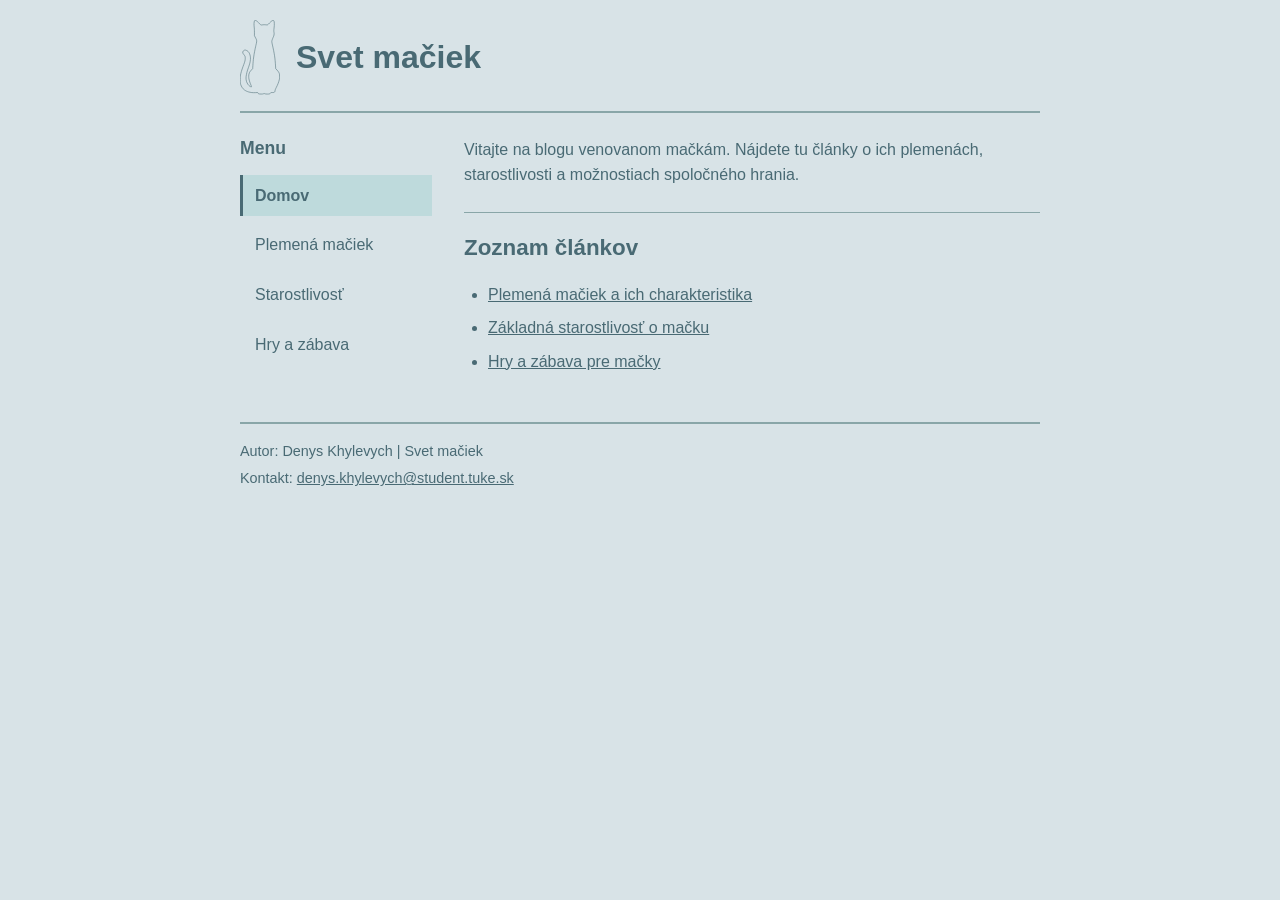
<file: index.html>
<!DOCTYPE html>
<html lang="sk">
<head>
    <meta charset="UTF-8">
    <meta name="viewport" content="width=device-width, initial-scale=1.0">
    <title>Svet mačiek</title>
    <link rel="stylesheet" href="public/css/screenStyle.css" media="screen">
    <link rel="stylesheet" href="public/css/printStyle.css" media="print">
</head>
<body>
<div class="blog-header">
<svg xmlns="http://www.w3.org/2000/svg"
     width="110"
     height="205"
     viewBox="0 0 220 409"
     fill="none"
     role="img"
     aria-labelledby="cat-title">

    <title id="cat-title">Obrys sediacej mačky</title>
    <path d="M77.1605 18.4901C77.4405 13.1001 78.3505 7.37007 79.2605 5.24007C80.4505 2.45007 81.4405 1.50007 83.1505 1.51007C84.4105 1.53007 87.4205 2.54007 89.8405 3.76007C92.3905 5.06007 97.8405 9.88007 102.84 15.2801C107.57 20.3901 112.9 25.2301 114.69 26.0301C117.18 27.1501 118.94 27.2601 122.19 26.5101C124.53 25.9801 129.59 25.5501 133.44 25.5601C137.29 25.5701 142.24 25.9501 144.44 26.4001C147.07 26.9401 149.47 26.8101 151.44 26.0101C153.09 25.3501 158.04 20.8501 162.44 16.0201C166.86 11.1601 172.68 5.95007 175.44 4.37007C178.19 2.80007 181.45 1.50007 182.69 1.50007C184.22 1.49007 185.48 2.53007 186.64 4.74007C187.81 6.98007 188.47 11.2601 188.77 18.4901C189.05 25.1401 188.54 34.4901 187.39 43.9901C185.79 57.2701 185.73 59.9601 186.93 67.4901C188.04 74.4901 188.05 77.0501 186.99 81.9901C186.28 85.2901 184.91 89.5601 183.94 91.4901C182.97 93.4201 181.05 97.9201 179.67 101.49C178.29 105.06 176.65 109.56 176.03 111.49C175.41 113.42 174.91 116.56 174.92 118.49C174.92 120.42 176.53 128.96 178.49 137.49C180.46 146.02 183.4 159.74 185.04 167.99C186.68 176.24 188.89 188.62 189.95 195.49C191.01 202.36 192.54 214.97 193.35 223.49C194.17 232.01 195.17 245.29 196.33 266.99L203.8 274.99C208.55 280.08 212.38 285.36 214.34 289.49C217.14 295.41 217.45 297.05 217.76 307.99C218.05 317.76 217.71 321.66 215.93 328.99C214.73 333.94 211.91 342.72 209.66 348.49C207.42 354.26 202.82 364.39 199.45 370.99C194.99 379.71 193.13 384.56 192.63 388.74C192.07 393.42 191.43 394.87 189.19 396.52C186.92 398.2 184.96 398.55 177.94 398.52C170.06 398.48 169.37 398.65 168.44 400.74C167.89 401.98 165.64 403.89 163.44 404.99C160.24 406.59 157.54 406.98 149.94 406.92C143.34 406.87 139.3 406.33 136.69 405.17C135.075 404.447 134.087 404.057 133.149 404C132.05 403.933 131.019 404.323 129.124 405.17C126.454 406.37 122.69 406.86 115.94 406.86C109.19 406.86 105.36 406.37 102.69 405.17C100.59 404.23 98.5005 402.39 96.9405 398.49L85.1905 399.12C78.0805 399.51 69.8905 399.29 64.4405 398.58C59.4905 397.94 52.1805 396.53 48.1905 395.45C44.2005 394.37 38.1305 392.08 34.6905 390.36C31.2505 388.64 26.6405 385.83 24.4405 384.11C22.2405 382.39 19.1505 379.64 17.5805 377.99C16.0005 376.34 12.9405 372.29 10.7805 368.99C8.62049 365.69 5.64049 359.39 4.17049 354.99C1.61049 347.37 1.49049 346.04 1.50049 326.99C1.52049 308.61 1.75049 306.02 4.33049 294.99C5.88049 288.39 9.29049 276.69 11.9105 268.99C14.5405 261.29 18.5905 250.04 20.9205 243.99C23.2505 237.94 26.0205 229.62 27.0605 225.49C28.1105 221.37 28.9505 214.84 28.9505 210.99C28.9405 207.14 28.4805 202.3 27.9305 200.24C27.3905 198.18 24.4405 193.45 21.3905 189.74C18.3405 186.03 15.5905 182.09 15.2905 180.99C14.9805 179.89 15.0005 177.53 15.3405 175.74C15.6705 173.95 17.1805 171.11 18.6905 169.43C20.2005 167.74 23.0105 165.89 24.9405 165.3C27.5205 164.53 29.5005 164.57 32.4405 165.49C34.6405 166.17 38.3505 168.02 40.6905 169.61C43.0305 171.19 46.0405 173.95 47.3805 175.74C48.7105 177.53 51.0305 181.69 52.5305 184.99C54.0205 188.29 55.8805 194.59 56.6505 198.99C57.6205 204.49 57.8505 209.96 57.3805 216.49C57.0105 221.72 55.6705 230.26 54.4105 235.49C53.1505 240.72 49.5905 251.97 46.5005 260.49C43.4205 269.01 39.5305 281.39 37.8805 287.99C36.2205 294.59 34.3505 304.26 33.7205 309.49C32.8505 316.67 32.8505 321.19 33.7305 327.99C34.6405 335.07 35.7905 338.8 39.0905 345.49C41.9005 351.19 45.1205 355.83 48.8605 359.58C52.3305 363.05 55.9505 365.64 58.4405 366.41C60.6405 367.1 62.7905 367.28 63.2105 366.83C63.6305 366.37 62.4505 362.62 60.6005 358.49C58.7405 354.37 55.5905 346.04 53.6005 339.99C51.6105 333.94 49.5305 326.06 48.9705 322.49C48.4105 318.92 47.9605 312.84 47.9605 308.99C47.9605 305.14 48.5505 299.74 49.2705 296.99C49.9905 294.24 51.5305 289.97 52.7005 287.49C53.8605 285.01 58.1505 279.39 69.6105 266.99L70.2505 258.99C70.6105 254.59 71.1605 246.26 71.4805 240.49C71.8105 234.72 72.7405 223.92 73.5505 216.49C74.3705 209.06 76.1305 196.47 77.4605 188.49C78.8005 180.51 81.7205 165.44 83.9605 154.99C86.2105 144.54 88.9705 132.17 90.1105 127.49C91.3605 122.36 92.0105 117.01 91.7705 113.99C91.5405 111.24 90.4405 107.19 89.3305 104.99C88.2205 102.79 85.5405 97.6201 79.4405 85.9901L79.4205 66.9901C79.4005 56.5401 78.7805 43.4901 78.0305 37.9901C77.2405 32.2301 76.8705 23.9601 77.1605 18.4901Z" stroke="black" stroke-width="3"/>
</svg>
<h1>Svet mačiek</h1>
</div>
<div class="layout">
    <nav class="blog-nav" aria-label="Hlavná navigácia">
        <h2>Menu</h2>
        <ul>
            <li><a href="index.html" aria-current="page">Domov</a></li>
            <li><a href="article1.html">Plemená mačiek</a></li>
            <li><a href="article2.html">Starostlivosť</a></li>
            <li><a href="article3.html">Hry a zábava</a></li>
        </ul>
    </nav>

    <main>
        <p>
            Vitajte na blogu venovanom mačkám.
            Nájdete tu články o ich plemenách, starostlivosti
            a možnostiach spoločného hrania.
        </p>

        <section>
            <h2>Zoznam článkov</h2>

            <ul>
                <li>
                    <a href="article1.html">
                        Plemená mačiek a ich charakteristika
                    </a>
                </li>
                <li>
                    <a href="article2.html">
                        Základná starostlivosť o mačku
                    </a>
                </li>
                <li>
                    <a href="article3.html">
                        Hry a zábava pre mačky
                    </a>
                </li>
            </ul>
        </section>
    </main>
</div>

<footer class="blog-footer">
    <p>Autor: Denys Khylevych | Svet mačiek</p>
    <p>Kontakt: <a href="mailto:denys.khylevych@student.tuke.sk">denys.khylevych@student.tuke.sk</a></p>
</footer>
</body>
</html>
</file>
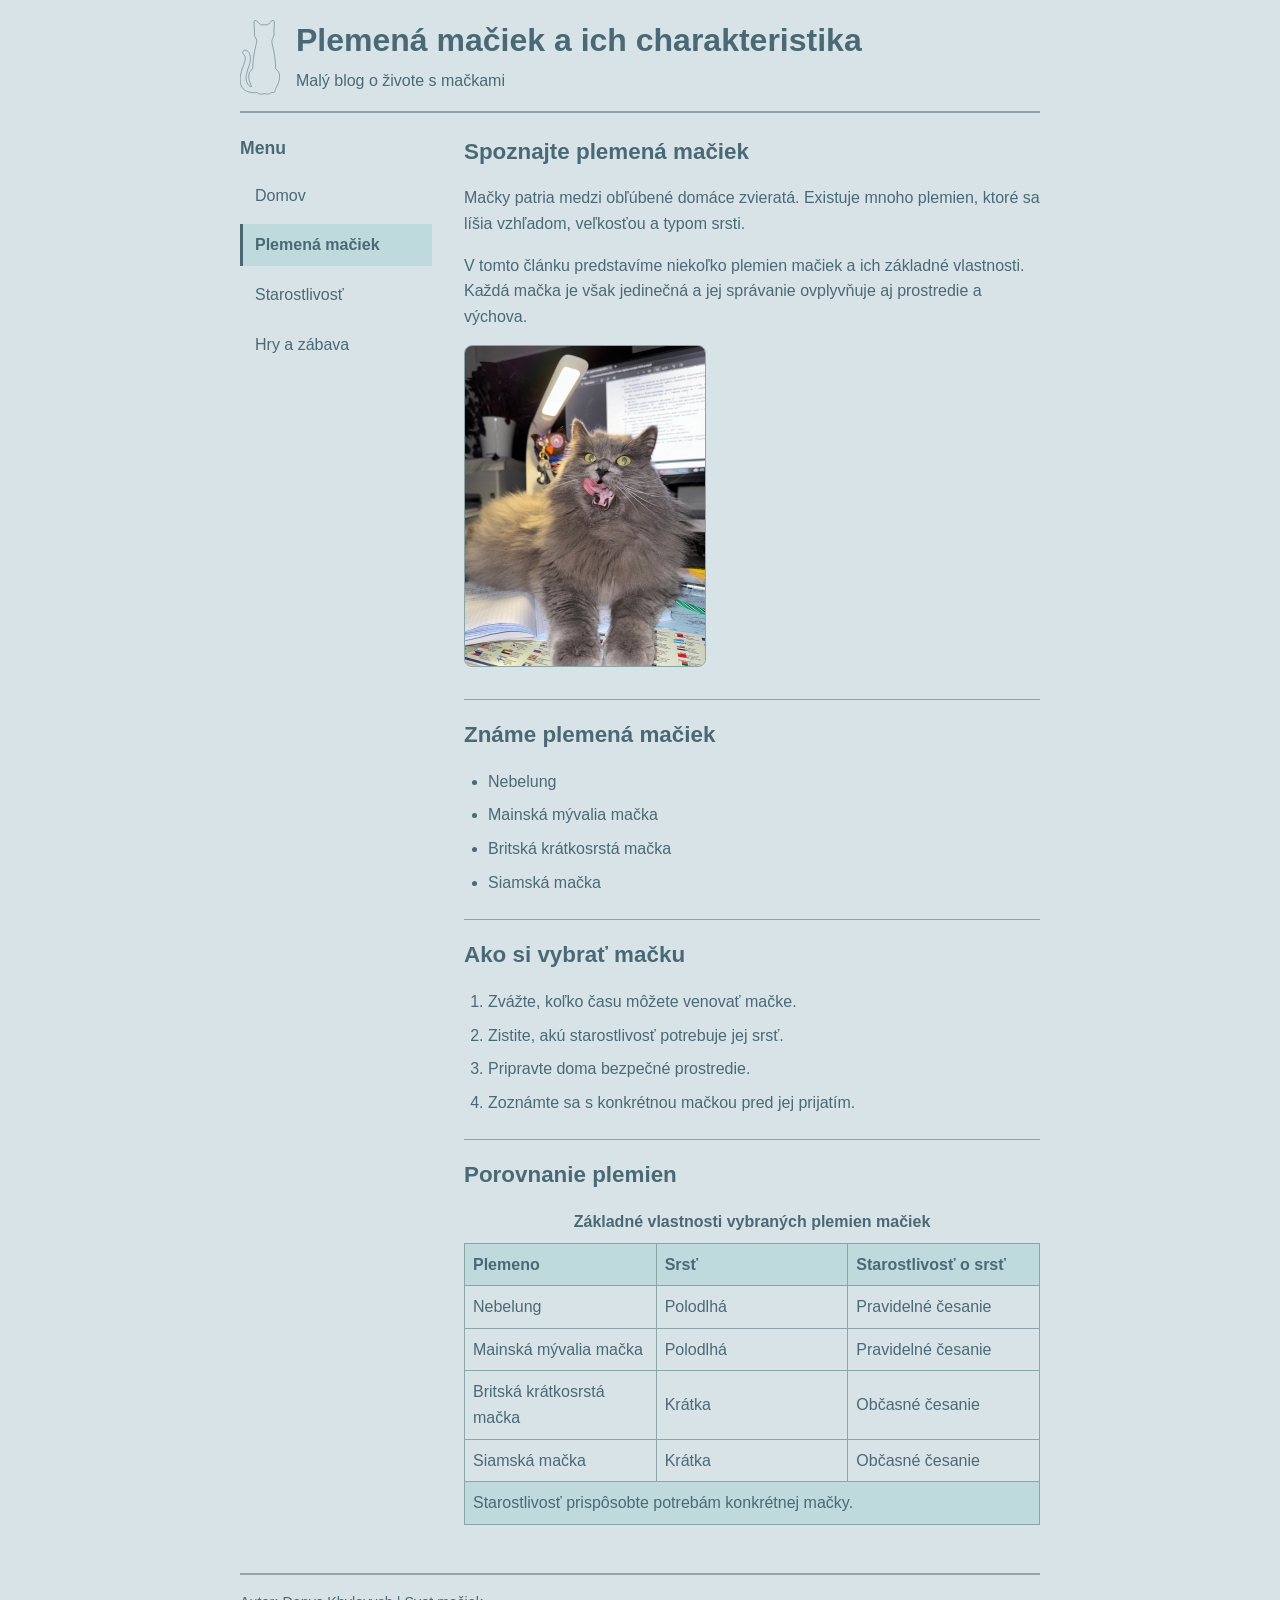
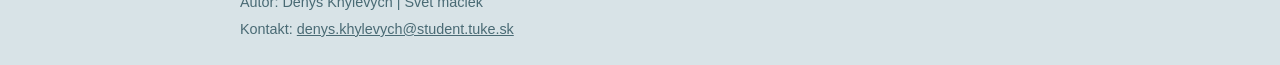
<file: article1.html>
<!DOCTYPE html>
<html lang="sk">
<head>
    <meta charset="UTF-8">
    <meta name="viewport" content="width=device-width, initial-scale=1.0">
    <title>Plemená mačiek | Svet mačiek</title>
    <link rel="stylesheet" href="public/css/screenStyle.css" media="screen">
    <link rel="stylesheet" href="public/css/printStyle.css" media="print">
</head>
<body>
<header class="blog-header">
    <svg xmlns="http://www.w3.org/2000/svg"
         width="110"
         height="205"
         viewBox="0 0 220 409"
         fill="none"
         role="img"
         aria-labelledby="cat-title">

        <title id="cat-title">Obrys sediacej mačky</title>
        <path d="M77.1605 18.4901C77.4405 13.1001 78.3505 7.37007 79.2605 5.24007C80.4505 2.45007 81.4405 1.50007 83.1505 1.51007C84.4105 1.53007 87.4205 2.54007 89.8405 3.76007C92.3905 5.06007 97.8405 9.88007 102.84 15.2801C107.57 20.3901 112.9 25.2301 114.69 26.0301C117.18 27.1501 118.94 27.2601 122.19 26.5101C124.53 25.9801 129.59 25.5501 133.44 25.5601C137.29 25.5701 142.24 25.9501 144.44 26.4001C147.07 26.9401 149.47 26.8101 151.44 26.0101C153.09 25.3501 158.04 20.8501 162.44 16.0201C166.86 11.1601 172.68 5.95007 175.44 4.37007C178.19 2.80007 181.45 1.50007 182.69 1.50007C184.22 1.49007 185.48 2.53007 186.64 4.74007C187.81 6.98007 188.47 11.2601 188.77 18.4901C189.05 25.1401 188.54 34.4901 187.39 43.9901C185.79 57.2701 185.73 59.9601 186.93 67.4901C188.04 74.4901 188.05 77.0501 186.99 81.9901C186.28 85.2901 184.91 89.5601 183.94 91.4901C182.97 93.4201 181.05 97.9201 179.67 101.49C178.29 105.06 176.65 109.56 176.03 111.49C175.41 113.42 174.91 116.56 174.92 118.49C174.92 120.42 176.53 128.96 178.49 137.49C180.46 146.02 183.4 159.74 185.04 167.99C186.68 176.24 188.89 188.62 189.95 195.49C191.01 202.36 192.54 214.97 193.35 223.49C194.17 232.01 195.17 245.29 196.33 266.99L203.8 274.99C208.55 280.08 212.38 285.36 214.34 289.49C217.14 295.41 217.45 297.05 217.76 307.99C218.05 317.76 217.71 321.66 215.93 328.99C214.73 333.94 211.91 342.72 209.66 348.49C207.42 354.26 202.82 364.39 199.45 370.99C194.99 379.71 193.13 384.56 192.63 388.74C192.07 393.42 191.43 394.87 189.19 396.52C186.92 398.2 184.96 398.55 177.94 398.52C170.06 398.48 169.37 398.65 168.44 400.74C167.89 401.98 165.64 403.89 163.44 404.99C160.24 406.59 157.54 406.98 149.94 406.92C143.34 406.87 139.3 406.33 136.69 405.17C135.075 404.447 134.087 404.057 133.149 404C132.05 403.933 131.019 404.323 129.124 405.17C126.454 406.37 122.69 406.86 115.94 406.86C109.19 406.86 105.36 406.37 102.69 405.17C100.59 404.23 98.5005 402.39 96.9405 398.49L85.1905 399.12C78.0805 399.51 69.8905 399.29 64.4405 398.58C59.4905 397.94 52.1805 396.53 48.1905 395.45C44.2005 394.37 38.1305 392.08 34.6905 390.36C31.2505 388.64 26.6405 385.83 24.4405 384.11C22.2405 382.39 19.1505 379.64 17.5805 377.99C16.0005 376.34 12.9405 372.29 10.7805 368.99C8.62049 365.69 5.64049 359.39 4.17049 354.99C1.61049 347.37 1.49049 346.04 1.50049 326.99C1.52049 308.61 1.75049 306.02 4.33049 294.99C5.88049 288.39 9.29049 276.69 11.9105 268.99C14.5405 261.29 18.5905 250.04 20.9205 243.99C23.2505 237.94 26.0205 229.62 27.0605 225.49C28.1105 221.37 28.9505 214.84 28.9505 210.99C28.9405 207.14 28.4805 202.3 27.9305 200.24C27.3905 198.18 24.4405 193.45 21.3905 189.74C18.3405 186.03 15.5905 182.09 15.2905 180.99C14.9805 179.89 15.0005 177.53 15.3405 175.74C15.6705 173.95 17.1805 171.11 18.6905 169.43C20.2005 167.74 23.0105 165.89 24.9405 165.3C27.5205 164.53 29.5005 164.57 32.4405 165.49C34.6405 166.17 38.3505 168.02 40.6905 169.61C43.0305 171.19 46.0405 173.95 47.3805 175.74C48.7105 177.53 51.0305 181.69 52.5305 184.99C54.0205 188.29 55.8805 194.59 56.6505 198.99C57.6205 204.49 57.8505 209.96 57.3805 216.49C57.0105 221.72 55.6705 230.26 54.4105 235.49C53.1505 240.72 49.5905 251.97 46.5005 260.49C43.4205 269.01 39.5305 281.39 37.8805 287.99C36.2205 294.59 34.3505 304.26 33.7205 309.49C32.8505 316.67 32.8505 321.19 33.7305 327.99C34.6405 335.07 35.7905 338.8 39.0905 345.49C41.9005 351.19 45.1205 355.83 48.8605 359.58C52.3305 363.05 55.9505 365.64 58.4405 366.41C60.6405 367.1 62.7905 367.28 63.2105 366.83C63.6305 366.37 62.4505 362.62 60.6005 358.49C58.7405 354.37 55.5905 346.04 53.6005 339.99C51.6105 333.94 49.5305 326.06 48.9705 322.49C48.4105 318.92 47.9605 312.84 47.9605 308.99C47.9605 305.14 48.5505 299.74 49.2705 296.99C49.9905 294.24 51.5305 289.97 52.7005 287.49C53.8605 285.01 58.1505 279.39 69.6105 266.99L70.2505 258.99C70.6105 254.59 71.1605 246.26 71.4805 240.49C71.8105 234.72 72.7405 223.92 73.5505 216.49C74.3705 209.06 76.1305 196.47 77.4605 188.49C78.8005 180.51 81.7205 165.44 83.9605 154.99C86.2105 144.54 88.9705 132.17 90.1105 127.49C91.3605 122.36 92.0105 117.01 91.7705 113.99C91.5405 111.24 90.4405 107.19 89.3305 104.99C88.2205 102.79 85.5405 97.6201 79.4405 85.9901L79.4205 66.9901C79.4005 56.5401 78.7805 43.4901 78.0305 37.9901C77.2405 32.2301 76.8705 23.9601 77.1605 18.4901Z"
              stroke="black" stroke-width="3"/>
    </svg>
    <div>
        <h1>Plemená mačiek a ich charakteristika</h1>
        <p>Malý blog o živote s mačkami</p>
    </div>
</header>
<div class="layout">
    <nav class="blog-nav" aria-label="Hlavná navigácia">
        <h2>Menu</h2>
        <ul>
            <li><a href="index.html">Domov</a></li>
            <li><a href="article1.html" aria-current="page">Plemená mačiek</a></li>
            <li><a href="article2.html">Starostlivosť</a></li>
            <li><a href="article3.html">Hry a zábava</a></li>
        </ul>
    </nav>

    <main>
        <article>
            <h2>Spoznajte plemená mačiek</h2>
            <p>
                Mačky patria medzi obľúbené domáce zvieratá.
                Existuje mnoho plemien, ktoré sa líšia vzhľadom,
                veľkosťou a typom srsti.
            </p>

            <p>
                V tomto článku predstavíme niekoľko plemien mačiek
                a ich základné vlastnosti. Každá mačka je však jedinečná
                a jej správanie ovplyvňuje aj prostredie a výchova.
            </p>
            <picture>
                <source media="(max-width: 600px)"
                        srcset="fig/macka-small.jpg">

                <img src="fig/macka.jpg"
                     alt="Sivá mačka s dlhou srsťou"
                     width="400">
            </picture>

            <section>
                <h2>Známe plemená mačiek</h2>

                <ul>
                    <li>Nebelung</li>
                    <li>Mainská mývalia mačka</li>
                    <li>Britská krátkosrstá mačka</li>
                    <li>Siamská mačka</li>
                </ul>
            </section>

            <section>
                <h2>Ako si vybrať mačku</h2>

                <ol>
                    <li>Zvážte, koľko času môžete venovať mačke.</li>
                    <li>Zistite, akú starostlivosť potrebuje jej srsť.</li>
                    <li>Pripravte doma bezpečné prostredie.</li>
                    <li>Zoznámte sa s konkrétnou mačkou pred jej prijatím.</li>
                </ol>
            </section>

            <section>
                <h2>Porovnanie plemien</h2>

                <table>
                    <caption>Základné vlastnosti vybraných plemien mačiek</caption>

                    <thead>
                    <tr>
                        <th scope="col">Plemeno</th>
                        <th scope="col">Srsť</th>
                        <th scope="col">Starostlivosť o srsť</th>
                    </tr>
                    </thead>

                    <tbody>
                    <tr>
                        <td>Nebelung</td>
                        <td>Polodlhá</td>
                        <td>Pravidelné česanie</td>
                    </tr>
                    <tr>
                        <td>Mainská mývalia mačka</td>
                        <td>Polodlhá</td>
                        <td>Pravidelné česanie</td>
                    </tr>
                    <tr>
                        <td>Britská krátkosrstá mačka</td>
                        <td>Krátka</td>
                        <td>Občasné česanie</td>
                    </tr>
                    <tr>
                        <td>Siamská mačka</td>
                        <td>Krátka</td>
                        <td>Občasné česanie</td>
                    </tr>
                    </tbody>

                    <tfoot>
                    <tr>
                        <td colspan="3">
                            Starostlivosť prispôsobte potrebám konkrétnej mačky.
                        </td>
                    </tr>
                    </tfoot>
                </table>
            </section>
        </article>
    </main>
</div>

<footer class="blog-footer">
    <p>Autor: Denys Khylevych | Svet mačiek</p>
    <p>Kontakt: <a href="mailto:denys.khylevych@student.tuke.sk">denys.khylevych@student.tuke.sk</a></p>
</footer>
</body>
</html>
</file>
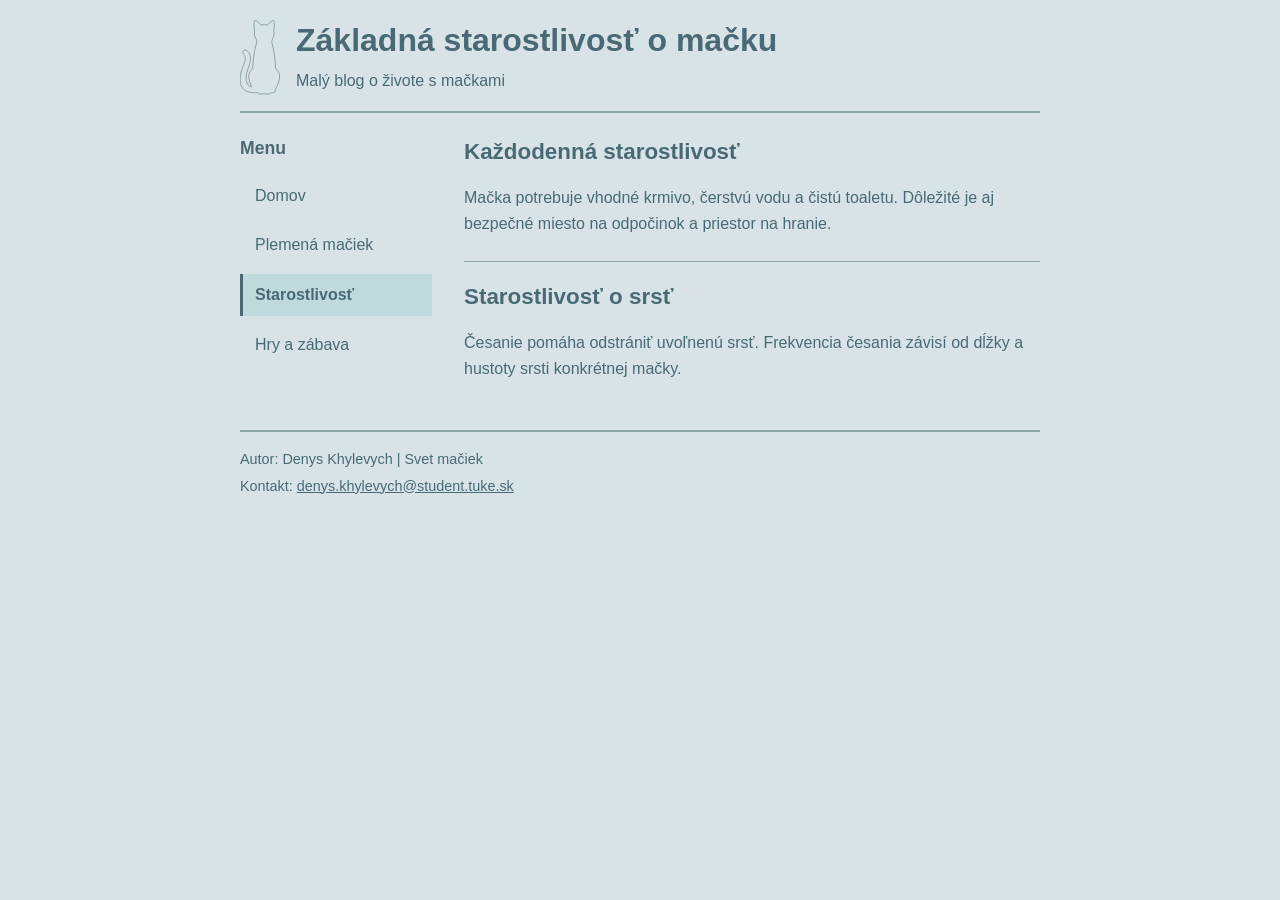
<file: article2.html>
<!DOCTYPE html>
<html lang="sk">
<head>
    <meta charset="UTF-8">
    <meta name="viewport" content="width=device-width, initial-scale=1.0">
    <title>Starostlivosť o mačku | Svet mačiek</title>
    <link rel="stylesheet" href="public/css/screenStyle.css" media="screen">
    <link rel="stylesheet" href="public/css/printStyle.css" media="print">
</head>
<body>
<header class="blog-header">
    <svg xmlns="http://www.w3.org/2000/svg"
         width="110"
         height="205"
         viewBox="0 0 220 409"
         fill="none"
         role="img"
         aria-labelledby="cat-title">

        <title id="cat-title">Obrys sediacej mačky</title>
        <path d="M77.1605 18.4901C77.4405 13.1001 78.3505 7.37007 79.2605 5.24007C80.4505 2.45007 81.4405 1.50007 83.1505 1.51007C84.4105 1.53007 87.4205 2.54007 89.8405 3.76007C92.3905 5.06007 97.8405 9.88007 102.84 15.2801C107.57 20.3901 112.9 25.2301 114.69 26.0301C117.18 27.1501 118.94 27.2601 122.19 26.5101C124.53 25.9801 129.59 25.5501 133.44 25.5601C137.29 25.5701 142.24 25.9501 144.44 26.4001C147.07 26.9401 149.47 26.8101 151.44 26.0101C153.09 25.3501 158.04 20.8501 162.44 16.0201C166.86 11.1601 172.68 5.95007 175.44 4.37007C178.19 2.80007 181.45 1.50007 182.69 1.50007C184.22 1.49007 185.48 2.53007 186.64 4.74007C187.81 6.98007 188.47 11.2601 188.77 18.4901C189.05 25.1401 188.54 34.4901 187.39 43.9901C185.79 57.2701 185.73 59.9601 186.93 67.4901C188.04 74.4901 188.05 77.0501 186.99 81.9901C186.28 85.2901 184.91 89.5601 183.94 91.4901C182.97 93.4201 181.05 97.9201 179.67 101.49C178.29 105.06 176.65 109.56 176.03 111.49C175.41 113.42 174.91 116.56 174.92 118.49C174.92 120.42 176.53 128.96 178.49 137.49C180.46 146.02 183.4 159.74 185.04 167.99C186.68 176.24 188.89 188.62 189.95 195.49C191.01 202.36 192.54 214.97 193.35 223.49C194.17 232.01 195.17 245.29 196.33 266.99L203.8 274.99C208.55 280.08 212.38 285.36 214.34 289.49C217.14 295.41 217.45 297.05 217.76 307.99C218.05 317.76 217.71 321.66 215.93 328.99C214.73 333.94 211.91 342.72 209.66 348.49C207.42 354.26 202.82 364.39 199.45 370.99C194.99 379.71 193.13 384.56 192.63 388.74C192.07 393.42 191.43 394.87 189.19 396.52C186.92 398.2 184.96 398.55 177.94 398.52C170.06 398.48 169.37 398.65 168.44 400.74C167.89 401.98 165.64 403.89 163.44 404.99C160.24 406.59 157.54 406.98 149.94 406.92C143.34 406.87 139.3 406.33 136.69 405.17C135.075 404.447 134.087 404.057 133.149 404C132.05 403.933 131.019 404.323 129.124 405.17C126.454 406.37 122.69 406.86 115.94 406.86C109.19 406.86 105.36 406.37 102.69 405.17C100.59 404.23 98.5005 402.39 96.9405 398.49L85.1905 399.12C78.0805 399.51 69.8905 399.29 64.4405 398.58C59.4905 397.94 52.1805 396.53 48.1905 395.45C44.2005 394.37 38.1305 392.08 34.6905 390.36C31.2505 388.64 26.6405 385.83 24.4405 384.11C22.2405 382.39 19.1505 379.64 17.5805 377.99C16.0005 376.34 12.9405 372.29 10.7805 368.99C8.62049 365.69 5.64049 359.39 4.17049 354.99C1.61049 347.37 1.49049 346.04 1.50049 326.99C1.52049 308.61 1.75049 306.02 4.33049 294.99C5.88049 288.39 9.29049 276.69 11.9105 268.99C14.5405 261.29 18.5905 250.04 20.9205 243.99C23.2505 237.94 26.0205 229.62 27.0605 225.49C28.1105 221.37 28.9505 214.84 28.9505 210.99C28.9405 207.14 28.4805 202.3 27.9305 200.24C27.3905 198.18 24.4405 193.45 21.3905 189.74C18.3405 186.03 15.5905 182.09 15.2905 180.99C14.9805 179.89 15.0005 177.53 15.3405 175.74C15.6705 173.95 17.1805 171.11 18.6905 169.43C20.2005 167.74 23.0105 165.89 24.9405 165.3C27.5205 164.53 29.5005 164.57 32.4405 165.49C34.6405 166.17 38.3505 168.02 40.6905 169.61C43.0305 171.19 46.0405 173.95 47.3805 175.74C48.7105 177.53 51.0305 181.69 52.5305 184.99C54.0205 188.29 55.8805 194.59 56.6505 198.99C57.6205 204.49 57.8505 209.96 57.3805 216.49C57.0105 221.72 55.6705 230.26 54.4105 235.49C53.1505 240.72 49.5905 251.97 46.5005 260.49C43.4205 269.01 39.5305 281.39 37.8805 287.99C36.2205 294.59 34.3505 304.26 33.7205 309.49C32.8505 316.67 32.8505 321.19 33.7305 327.99C34.6405 335.07 35.7905 338.8 39.0905 345.49C41.9005 351.19 45.1205 355.83 48.8605 359.58C52.3305 363.05 55.9505 365.64 58.4405 366.41C60.6405 367.1 62.7905 367.28 63.2105 366.83C63.6305 366.37 62.4505 362.62 60.6005 358.49C58.7405 354.37 55.5905 346.04 53.6005 339.99C51.6105 333.94 49.5305 326.06 48.9705 322.49C48.4105 318.92 47.9605 312.84 47.9605 308.99C47.9605 305.14 48.5505 299.74 49.2705 296.99C49.9905 294.24 51.5305 289.97 52.7005 287.49C53.8605 285.01 58.1505 279.39 69.6105 266.99L70.2505 258.99C70.6105 254.59 71.1605 246.26 71.4805 240.49C71.8105 234.72 72.7405 223.92 73.5505 216.49C74.3705 209.06 76.1305 196.47 77.4605 188.49C78.8005 180.51 81.7205 165.44 83.9605 154.99C86.2105 144.54 88.9705 132.17 90.1105 127.49C91.3605 122.36 92.0105 117.01 91.7705 113.99C91.5405 111.24 90.4405 107.19 89.3305 104.99C88.2205 102.79 85.5405 97.6201 79.4405 85.9901L79.4205 66.9901C79.4005 56.5401 78.7805 43.4901 78.0305 37.9901C77.2405 32.2301 76.8705 23.9601 77.1605 18.4901Z"
              stroke="black" stroke-width="3"/>
    </svg>
    <div>
        <h1>Základná starostlivosť o mačku</h1>
        <p>Malý blog o živote s mačkami</p>
    </div>
</header>
<div class="layout">
    <nav class="blog-nav" aria-label="Hlavná navigácia">
        <h2>Menu</h2>
        <ul>
            <li><a href="index.html">Domov</a></li>
            <li><a href="article1.html">Plemená mačiek</a></li>
            <li><a href="article2.html" aria-current="page">Starostlivosť</a></li>
            <li><a href="article3.html">Hry a zábava</a></li>
        </ul>
    </nav>

    <main>

        <article>
            <h2>Každodenná starostlivosť</h2>
            <p>
                Mačka potrebuje vhodné krmivo, čerstvú vodu a čistú toaletu.
                Dôležité je aj bezpečné miesto na odpočinok a priestor na hranie.
            </p>
            <section>
                <h2>Starostlivosť o srsť</h2>

                <p>
                    Česanie pomáha odstrániť uvoľnenú srsť.
                    Frekvencia česania závisí od dĺžky a hustoty srsti
                    konkrétnej mačky.
                </p>

            </section>
        </article>
    </main>
</div>
<footer class="blog-footer">
    <p>Autor: Denys Khylevych | Svet mačiek</p>
    <p>Kontakt: <a href="mailto:denys.khylevych@student.tuke.sk">denys.khylevych@student.tuke.sk</a></p>
</footer>
</body>
</html>
</file>
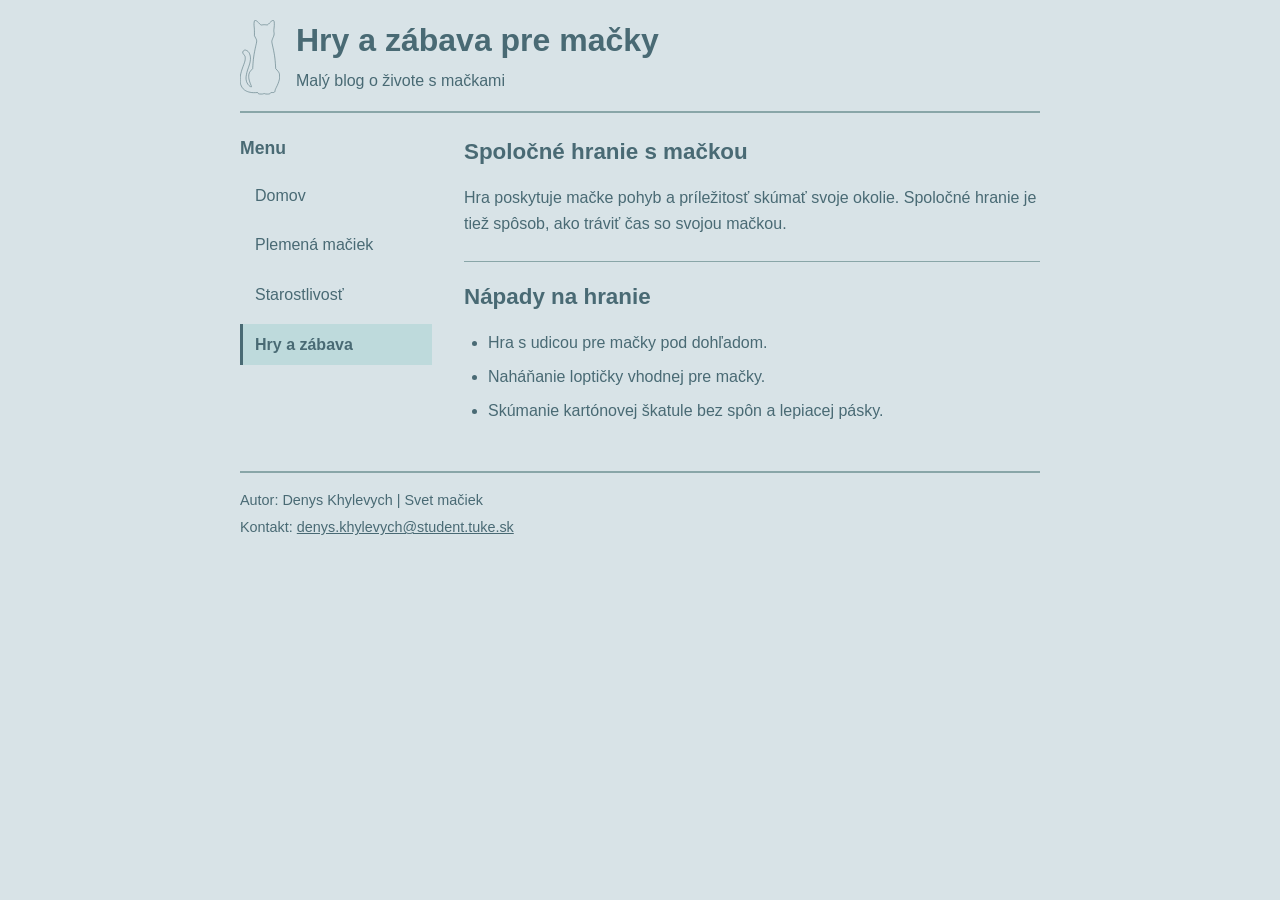
<file: article3.html>
<!DOCTYPE html>
<html lang="sk">
<head>
    <meta charset="UTF-8">
    <meta name="viewport" content="width=device-width, initial-scale=1.0">
    <title>Hry pre mačky | Svet mačiek</title>
    <link rel="stylesheet" href="public/css/screenStyle.css" media="screen">
    <link rel="stylesheet" href="public/css/printStyle.css" media="print">
</head>
<body>
<header class="blog-header">
    <svg xmlns="http://www.w3.org/2000/svg"
         width="110"
         height="205"
         viewBox="0 0 220 409"
         fill="none"
         role="img"
         aria-labelledby="cat-title">

        <title id="cat-title">Obrys sediacej mačky</title>
        <path d="M77.1605 18.4901C77.4405 13.1001 78.3505 7.37007 79.2605 5.24007C80.4505 2.45007 81.4405 1.50007 83.1505 1.51007C84.4105 1.53007 87.4205 2.54007 89.8405 3.76007C92.3905 5.06007 97.8405 9.88007 102.84 15.2801C107.57 20.3901 112.9 25.2301 114.69 26.0301C117.18 27.1501 118.94 27.2601 122.19 26.5101C124.53 25.9801 129.59 25.5501 133.44 25.5601C137.29 25.5701 142.24 25.9501 144.44 26.4001C147.07 26.9401 149.47 26.8101 151.44 26.0101C153.09 25.3501 158.04 20.8501 162.44 16.0201C166.86 11.1601 172.68 5.95007 175.44 4.37007C178.19 2.80007 181.45 1.50007 182.69 1.50007C184.22 1.49007 185.48 2.53007 186.64 4.74007C187.81 6.98007 188.47 11.2601 188.77 18.4901C189.05 25.1401 188.54 34.4901 187.39 43.9901C185.79 57.2701 185.73 59.9601 186.93 67.4901C188.04 74.4901 188.05 77.0501 186.99 81.9901C186.28 85.2901 184.91 89.5601 183.94 91.4901C182.97 93.4201 181.05 97.9201 179.67 101.49C178.29 105.06 176.65 109.56 176.03 111.49C175.41 113.42 174.91 116.56 174.92 118.49C174.92 120.42 176.53 128.96 178.49 137.49C180.46 146.02 183.4 159.74 185.04 167.99C186.68 176.24 188.89 188.62 189.95 195.49C191.01 202.36 192.54 214.97 193.35 223.49C194.17 232.01 195.17 245.29 196.33 266.99L203.8 274.99C208.55 280.08 212.38 285.36 214.34 289.49C217.14 295.41 217.45 297.05 217.76 307.99C218.05 317.76 217.71 321.66 215.93 328.99C214.73 333.94 211.91 342.72 209.66 348.49C207.42 354.26 202.82 364.39 199.45 370.99C194.99 379.71 193.13 384.56 192.63 388.74C192.07 393.42 191.43 394.87 189.19 396.52C186.92 398.2 184.96 398.55 177.94 398.52C170.06 398.48 169.37 398.65 168.44 400.74C167.89 401.98 165.64 403.89 163.44 404.99C160.24 406.59 157.54 406.98 149.94 406.92C143.34 406.87 139.3 406.33 136.69 405.17C135.075 404.447 134.087 404.057 133.149 404C132.05 403.933 131.019 404.323 129.124 405.17C126.454 406.37 122.69 406.86 115.94 406.86C109.19 406.86 105.36 406.37 102.69 405.17C100.59 404.23 98.5005 402.39 96.9405 398.49L85.1905 399.12C78.0805 399.51 69.8905 399.29 64.4405 398.58C59.4905 397.94 52.1805 396.53 48.1905 395.45C44.2005 394.37 38.1305 392.08 34.6905 390.36C31.2505 388.64 26.6405 385.83 24.4405 384.11C22.2405 382.39 19.1505 379.64 17.5805 377.99C16.0005 376.34 12.9405 372.29 10.7805 368.99C8.62049 365.69 5.64049 359.39 4.17049 354.99C1.61049 347.37 1.49049 346.04 1.50049 326.99C1.52049 308.61 1.75049 306.02 4.33049 294.99C5.88049 288.39 9.29049 276.69 11.9105 268.99C14.5405 261.29 18.5905 250.04 20.9205 243.99C23.2505 237.94 26.0205 229.62 27.0605 225.49C28.1105 221.37 28.9505 214.84 28.9505 210.99C28.9405 207.14 28.4805 202.3 27.9305 200.24C27.3905 198.18 24.4405 193.45 21.3905 189.74C18.3405 186.03 15.5905 182.09 15.2905 180.99C14.9805 179.89 15.0005 177.53 15.3405 175.74C15.6705 173.95 17.1805 171.11 18.6905 169.43C20.2005 167.74 23.0105 165.89 24.9405 165.3C27.5205 164.53 29.5005 164.57 32.4405 165.49C34.6405 166.17 38.3505 168.02 40.6905 169.61C43.0305 171.19 46.0405 173.95 47.3805 175.74C48.7105 177.53 51.0305 181.69 52.5305 184.99C54.0205 188.29 55.8805 194.59 56.6505 198.99C57.6205 204.49 57.8505 209.96 57.3805 216.49C57.0105 221.72 55.6705 230.26 54.4105 235.49C53.1505 240.72 49.5905 251.97 46.5005 260.49C43.4205 269.01 39.5305 281.39 37.8805 287.99C36.2205 294.59 34.3505 304.26 33.7205 309.49C32.8505 316.67 32.8505 321.19 33.7305 327.99C34.6405 335.07 35.7905 338.8 39.0905 345.49C41.9005 351.19 45.1205 355.83 48.8605 359.58C52.3305 363.05 55.9505 365.64 58.4405 366.41C60.6405 367.1 62.7905 367.28 63.2105 366.83C63.6305 366.37 62.4505 362.62 60.6005 358.49C58.7405 354.37 55.5905 346.04 53.6005 339.99C51.6105 333.94 49.5305 326.06 48.9705 322.49C48.4105 318.92 47.9605 312.84 47.9605 308.99C47.9605 305.14 48.5505 299.74 49.2705 296.99C49.9905 294.24 51.5305 289.97 52.7005 287.49C53.8605 285.01 58.1505 279.39 69.6105 266.99L70.2505 258.99C70.6105 254.59 71.1605 246.26 71.4805 240.49C71.8105 234.72 72.7405 223.92 73.5505 216.49C74.3705 209.06 76.1305 196.47 77.4605 188.49C78.8005 180.51 81.7205 165.44 83.9605 154.99C86.2105 144.54 88.9705 132.17 90.1105 127.49C91.3605 122.36 92.0105 117.01 91.7705 113.99C91.5405 111.24 90.4405 107.19 89.3305 104.99C88.2205 102.79 85.5405 97.6201 79.4405 85.9901L79.4205 66.9901C79.4005 56.5401 78.7805 43.4901 78.0305 37.9901C77.2405 32.2301 76.8705 23.9601 77.1605 18.4901Z"
              stroke="black" stroke-width="3"/>
    </svg>
    <div>
        <h1>Hry a zábava pre mačky</h1>
        <p>Malý blog o živote s mačkami</p>
    </div>
</header>
<div class="layout">
    <nav class="blog-nav" aria-label="Hlavná navigácia">
        <h2>Menu</h2>
        <ul>
            <li><a href="index.html">Domov</a></li>
            <li><a href="article1.html">Plemená mačiek</a></li>
            <li><a href="article2.html">Starostlivosť</a></li>
            <li><a href="article3.html" aria-current="page">Hry a zábava</a></li>
        </ul>
    </nav>

    <main>
        <article>
            <h2>Spoločné hranie s mačkou</h2>
            <p>
                Hra poskytuje mačke pohyb a príležitosť skúmať svoje okolie.
                Spoločné hranie je tiež spôsob, ako tráviť čas so svojou mačkou.
            </p>
            <section>
                <h2>Nápady na hranie</h2>

                <ul>
                    <li>Hra s udicou pre mačky pod dohľadom.</li>
                    <li>Naháňanie loptičky vhodnej pre mačky.</li>
                    <li>Skúmanie kartónovej škatule bez spôn a lepiacej pásky.</li>
                </ul>
            </section>
        </article>
    </main>
</div>

<footer class="blog-footer">
    <p>Autor: Denys Khylevych | Svet mačiek</p>
    <p>Kontakt: <a href="mailto:denys.khylevych@student.tuke.sk">denys.khylevych@student.tuke.sk</a></p>
</footer>
</body>
</html>
</file>
<file: public/css/screenStyle.css>
/*Sea Mist #D8E3E7
Salted Sky #BEDADC
Driftwood #89A6A8
Deep Ocean #496A74*/
body {
    font-family: Arial, Helvetica, sans-serif;
    font-size: 1rem;
    line-height: 1.6;
    color: #496a74;
    background-color: #d8e3e7;

    max-width: 50rem;
    margin: 0 auto;
    padding: 1.25rem;
}

h1 {
    font-size: 2rem;
    line-height: 1.25;
    margin: 0;
}

h2 {
    font-size: 1.4rem;
    line-height: 1.35;
    margin-top: 0;
}

a {
    color: #496a74;
    transition: color 0.25s, background-color 0.25s;
}

a:hover {
    color: #203e48;
    background-color: #bedadc;
}

a:focus-visible {
    outline: 0.15rem solid #496a74;
    outline-offset: 0.2rem;
}

.blog-header {
    display: flex;
    align-items: center;
    gap: 1rem;
    border-bottom: 0.15rem solid #89a6a8;
    padding-bottom: 1rem;
    margin-bottom: 1.5rem;
}

.blog-header p {
    margin: 0.5rem 0 0;
}
.blog-header svg {
    width: 2.5rem;
    height: auto;
    flex-shrink: 0;
    transition: transform 0.25s;
}

.blog-header svg path {
    stroke: #496a74;
}

.blog-header h1 {
    display: inline-block;
    margin: 0;
    vertical-align: middle;
}
.blog-header svg:hover {
    transform: rotate(-8deg);
}

.blog-header h1 { /*obnovlenie stranky - anim*/
    animation: objavenie 0.8s ease-out;
}
@keyframes objavenie {
    from {
        opacity: 0;
    }
    to {
        opacity: 1;
    }
}
/* Flexbox - text do prava*/
.layout {
    display: flex;
    align-items: flex-start;
    gap: 2rem;
}

.blog-nav {
    flex: 0 0 12rem;
}

.blog-nav h2 {
    font-size: 1.1rem;
}

.blog-nav ul {
    list-style: none;
    padding: 0;
    margin: 0;
}

.blog-nav a {
    display: block;
    padding: 0.5rem 0.75rem;
    border-left: 0.2rem solid transparent;
    text-decoration: none;
}

.blog-nav a[aria-current="page"] {
    background-color: #bedadc;
    border-left-color: #496a74;
    font-weight: bold;
}

main {
    flex: 1;
    min-width: 0;
    max-width: 48rem;
}

main p:first-child {
    margin-top: 0;
}

section {
    border-top: 0.1rem solid #89a6a8;
    margin-top: 1.5rem;
    padding-top: 1.25rem;
}
img {
    width: 15rem;
    max-width: 100%;
    height: auto;
    border: 0.1rem solid #89a6a8;
    border-radius: 0.5rem;
}

ul {
    padding-left: 1.5rem;
}

ol {
    padding-left: 1.5rem;
}

li {
    margin-bottom: 0.5rem;
}

table {
    width: 100%;
    table-layout: fixed;
    border-collapse: collapse;
    margin: 1rem 0;
}

caption {
    font-weight: bold;
    margin-bottom: 0.5rem;
}

th,
td {
    border: 0.1rem solid #89a6a8;
    padding: 0.5rem;
    text-align: left;
    overflow-wrap: break-word;
}

thead,
tfoot {
    background-color: #bedadc;
}

.blog-footer {
    border-top: 0.15rem solid #89a6a8;
    margin-top: 2rem;
    padding-top: 0.75rem;
    font-size: 0.9rem;
    overflow-wrap: break-word;
}

.blog-footer p {
    margin: 0.25rem 0;
}


/*smaller fotos, menu above text, menu for full width*/
@media (max-width: 48rem) {
    body {
        padding: 1rem;
    }

    h1 {
        font-size: 1.6rem;
    }

    .layout {
        flex-direction: column;
        gap: 1rem;
    }

    .blog-nav {
        flex: auto;
        width: 100%;
        border-bottom: 0.1rem solid #89a6a8;
        padding-bottom: 0.5rem;
    }

    .blog-nav ul {
        display: flex;
        flex-wrap: wrap;
        gap: 0.25rem;
    }

    main {
        width: 100%;
    }

    th, td {
        padding: 0.35rem;
    }
}
/*limits for users*/
@media (prefers-reduced-motion: reduce) {
    .blog-header h1 {
        animation: none;
    }

    a, .blog-header svg {
        transition: none;
    }

    .blog-header svg:hover {
        transform: none;
    }
}
</file>
<file: public/css/printStyle.css>
body {
    font-family: Georgia, "Times New Roman", serif;
    font-size: 12pt;
    line-height: 1.5;
    color: black;
    background: white;
    margin: 0;
}

.blog-nav, .blog-header svg, .blog-header p, .blog-footer {
    display: none;
}

h1, h2 {
    line-height: 1.25;
    break-after: avoid;
}

h1 {
    font-size: 22pt;
}

h2 {
    font-size: 16pt;
    margin-top: 1em;
}

a {
    color: black;
    text-decoration: none;
}

img {
    width: 5cm;
    max-width: 100%;
    height: auto;
}

table {
    width: 100%;
    border-collapse: collapse;
    table-layout: fixed;
}

caption {
    font-weight: bold;
    margin-bottom: 0.5em;
}

th, td {
    border: 1pt solid black;
    padding: 0.4em;
    text-align: left;
    overflow-wrap: break-word;
}

tr, img {
    break-inside: avoid;
}

@page {
    margin: 2cm;
}
</file>
